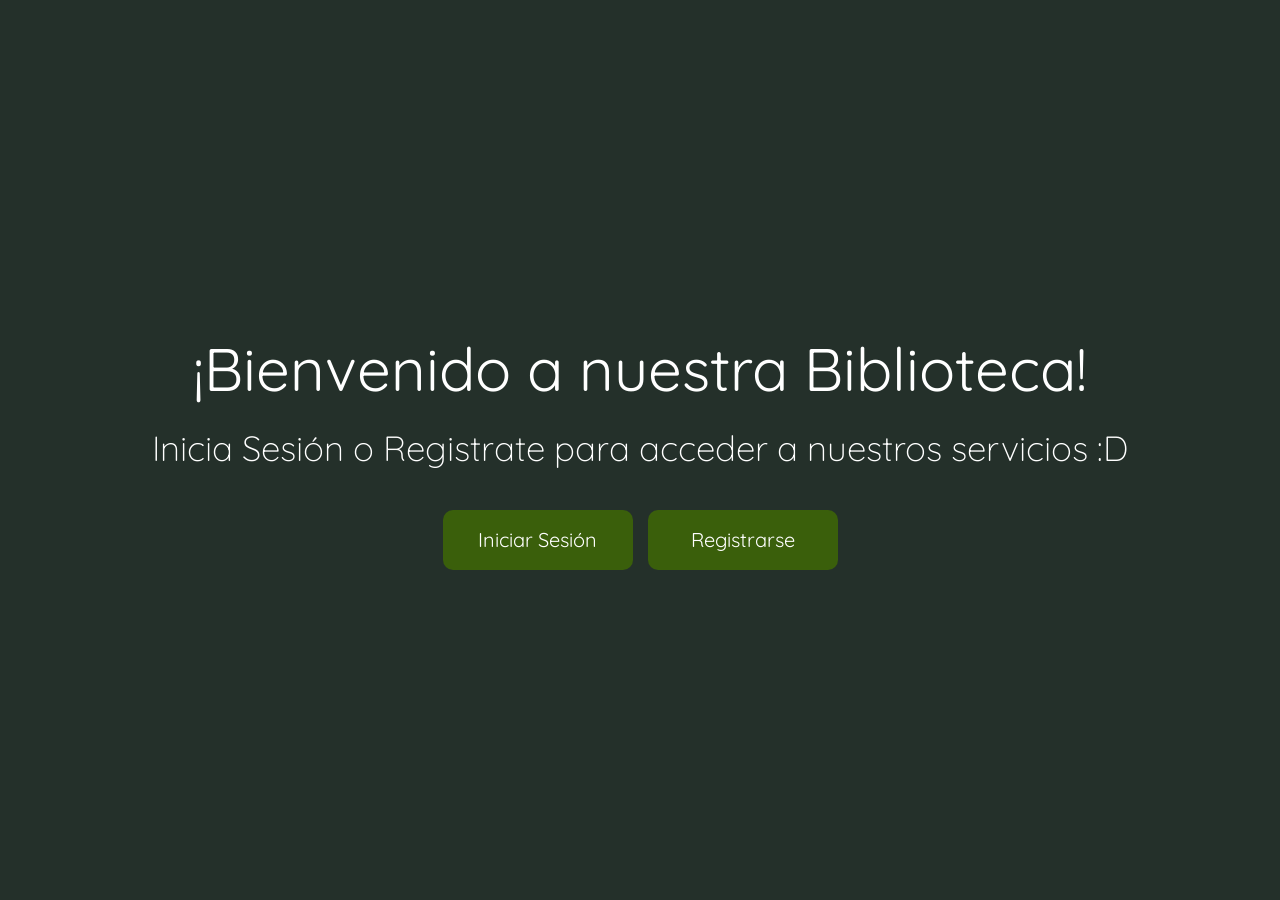
<file: biblio.html>
<html lang="es">
<head>
    <meta charset="UTF-8">
    <meta name="viewport" content="width=device-width, initial-scale=1.0">
    <title>My Biblio | Biblioteca Virtual</title>
    <link rel="stylesheet" href="static/biblio.css">

    <!-- Quicksand -->
    <link rel="preconnect" href="https://fonts.googleapis.com">
    <link rel="preconnect" href="https://fonts.gstatic.com" crossorigin>
    <link
        href="https://fonts.googleapis.com/css2?family=Poppins:ital,wght@0,100;0,200;0,300;0,400;0,500;0,600;0,700;0,800;0,900;1,100;1,200;1,300;1,400;1,500;1,600;1,700;1,800;1,900&family=Quicksand:wght@300..700&display=swap"
        rel="stylesheet">

</head>    
<body>
    <div class="container">
        <div class="texto-1">
            <h1 class="txt-bienvenida fade">¡Bienvenido a nuestra Biblioteca!</h1>
            <h3 class="txt-saludo fade">Inicia Sesión o Registrate para acceder a nuestros servicios :D</h3>
        
            <div class="botones-bienvenida">
                <a href="login.html" class="btn-login">Iniciar Sesión</a>
                <a href="register.html" class="btn-register">Registrarse</a>
            </div>
        </div>
        </div>
    </div>
</body>

<script>
    // ------------------------------------------------------------------------
    // Efecto de desvanecer las letras al interactuar en la ventana
    // ------------------------------------------------------------------------
    // Seleccionamos los enlaces
    const links = document.querySelectorAll('a');

    // Agregamos el evento de click a cada enlace
    links.forEach(link => {
        link.addEventListener('click', function (event) {
            event.preventDefault(); // Detenemos la navegación
            const elements = document.querySelectorAll('.fade');
            elements.forEach(el => {
                el.classList.add('fade-out'); // Aplicamos la clase fade-out
            });

            // Esperamos que el efecto termine antes de redirigir
            setTimeout(() => {
                window.location.href = link.href; // Redirigimos a la página destino
            }, 1000); // El tiempo aquí debe coincidir con la duración del fade-out en CSS (1 segundo)
        });
    });
</script>

</html>
</file>
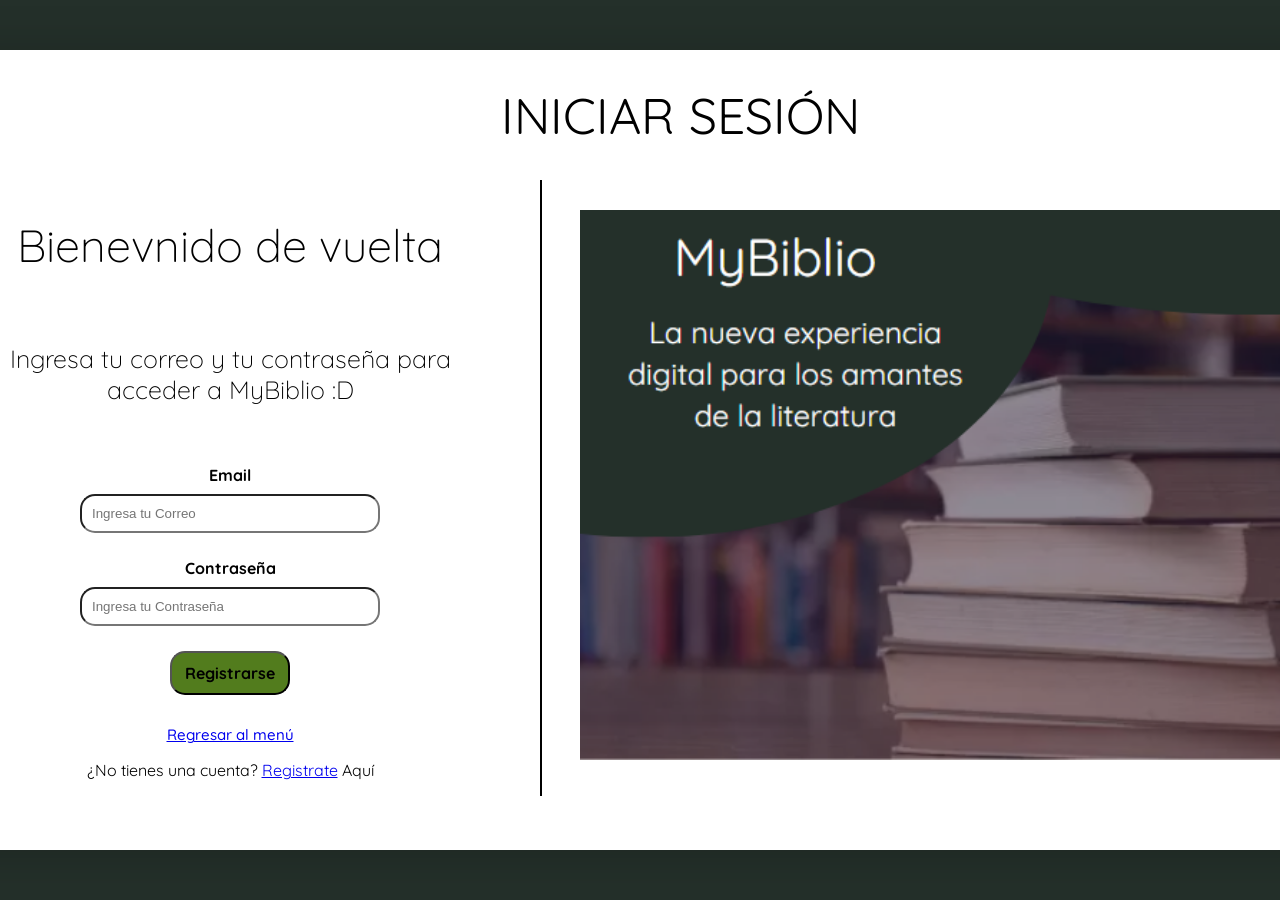
<file: login.html>
<html lang="es">

<head>
    <meta charset="UTF-8">
    <link rel="stylesheet" href="static/login.css">
    <title>Iniciar Sesión</title>
    <meta name="viewport" content="width=device-width, initial-scale=1.0">

    <!-- Quicksand -->
    <link rel="preconnect" href="https://fonts.googleapis.com">
    <link rel="preconnect" href="https://fonts.gstatic.com" crossorigin>
    <link
        href="https://fonts.googleapis.com/css2?family=Poppins:wght@100;900&family=Quicksand:wght@300;700&display=swap"
        rel="stylesheet">
</head>

<body>
    <div class="login-box">
        <h1 class="login-txt">INICIAR SESIÓN</h1>
        
        <!-- Sección Izquierda-->
        <div class="seccion-izq">

            <h2 class="login-txt2">Bienevnido de vuelta</h2>
            <h3 class="login-txt3">Ingresa tu correo y tu contraseña para acceder a MyBiblio :D</h3>
            <!-- Sección del input del email -->
            <div class="input-box">
                <label for="email">Email</label>
                <input type="email" id="email" placeholder="Ingresa tu Correo">
                <i class="icon email"></i>
            </div>

            <!-- ingreso del correo -->
            <div class="input-box">
                <label for="contraseña">Contraseña</label>
                <input type="password" id="password" placeholder="Ingresa tu Contraseña">
                <i class="icon lock"></i>
            </div>

            <!-- Boton para hacer login -->
            <button type="submit" class="btn"><b>Registrarse</b></button>

            <!-- URL para regresar directo al menú -->
            <div class="returns">
                <a href="biblio.html" class="return-menu">Regresar al menú</a>
                <p>
                    ¿No tienes una cuenta? <a href="register.html" class="return-login">Registrate</a> Aquí
                </p>
            </div>
        </div>

        <!-- Separador aquí -->
        <div class="separator"></div> 

        <div class="seccion-der">
            <!-- Imagen de la parte derecha -->
            <img class="img-login" src="imgs/login/MyBiblio.png" alt="">
        </div>
    </div>
</body>

</html>
</file>
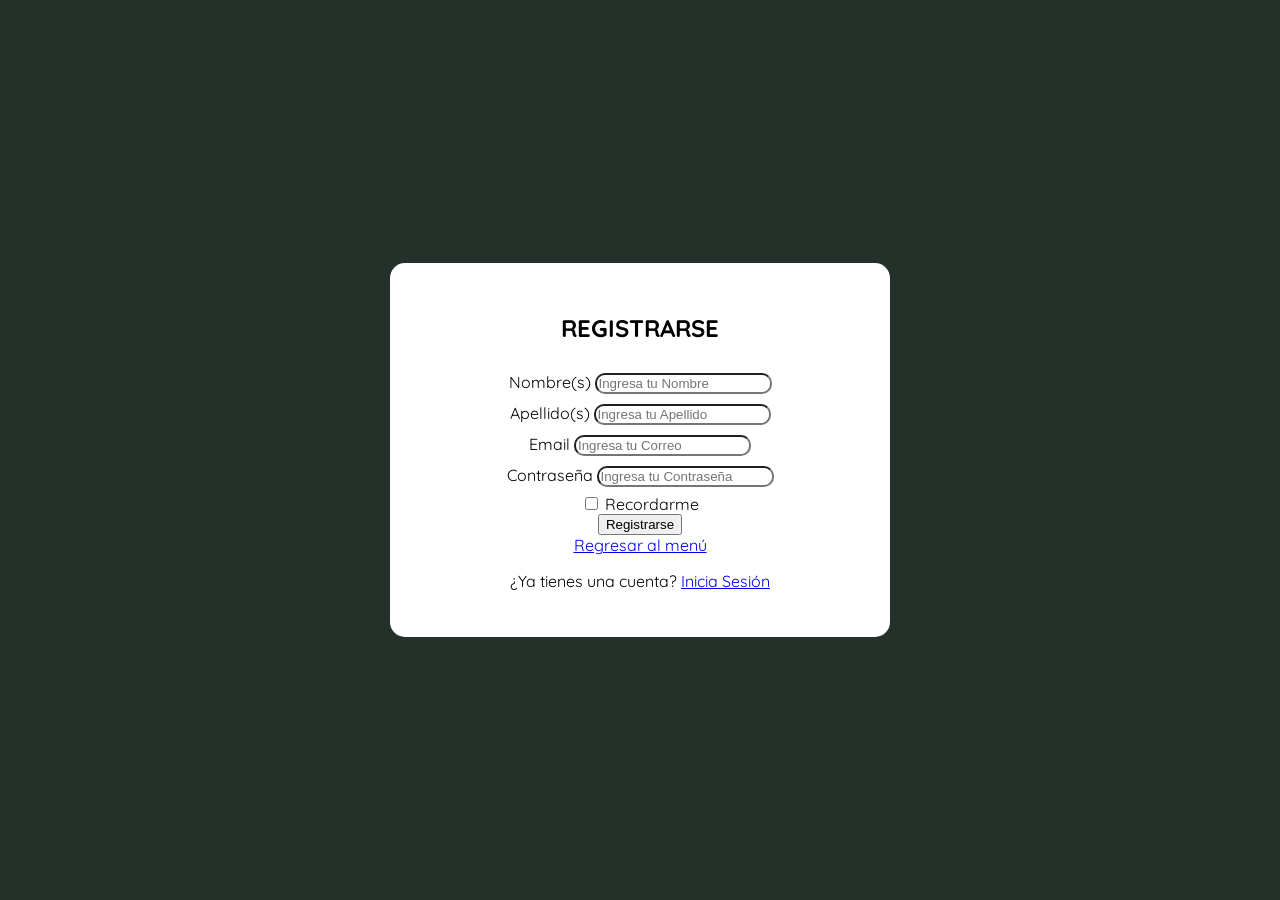
<file: register.html>
<html>
    <head>
        <title>My Biblio | Registro</title>
        <meta charset="UTF-8">
        <link rel="stylesheet" href="static/register.css">

        <!-- Quicksand -->
        <link rel="preconnect" href="https://fonts.googleapis.com">
        <link rel="preconnect" href="https://fonts.gstatic.com" crossorigin>
        <link
            href="https://fonts.googleapis.com/css2?family=Poppins:ital,wght@0,100;0,200;0,300;0,400;0,500;0,600;0,700;0,800;0,900;1,100;1,200;1,300;1,400;1,500;1,600;1,700;1,800;1,900&family=Quicksand:wght@300..700&display=swap"
            rel="stylesheet">
    </head>
    <body>
        <div class="container">
            <div class="signup-box">
                <h2>REGISTRARSE</h2>
                <form>
                    <div class="input-box">
                        <label for="nombre">Nombre(s)</label>
                        <input type="text" id="nombre" placeholder="Ingresa tu Nombre">
                        <i class="icon user"></i>
                    </div>
                    <div class="input-box">
                        <label for="apellido">Apellido(s)</label>
                        <input type="text" id="aepllido" placeholder="Ingresa tu Apellido">
                        <i class="icon user"></i>
                    </div>
                    <div class="input-box">
                        <label for="email">Email</label>
                        <input type="email" id="email" placeholder="Ingresa tu Correo">
                        <i class="icon email"></i>
                    </div>
                    <div class="input-box">
                        <label for="contraseña">Contraseña</label>
                        <input type="password" id="password" placeholder="Ingresa tu Contraseña">
                        <i class="icon lock"></i>
                    </div>
                    <div class="recordarme">
                        <input type="checkbox" id="remember">
                        <label for="remember">Recordarme</label>
                    </div>
                    <!-- Boton para mostar mensaje al registrarse -->
                    <button type="submit" class="btn">Registrarse</button>
                    
                    <div class="returns">   
                        <a href="biblio.html" class="return-menu">Regresar al menú</a>
                        <p>
                            ¿Ya tienes una cuenta? <a href="login.html" class="return-login">Inicia Sesión</a>
                        </p>
                    </div>
                </form>
            </div>
        </div>
        </body>
</html>
</file>
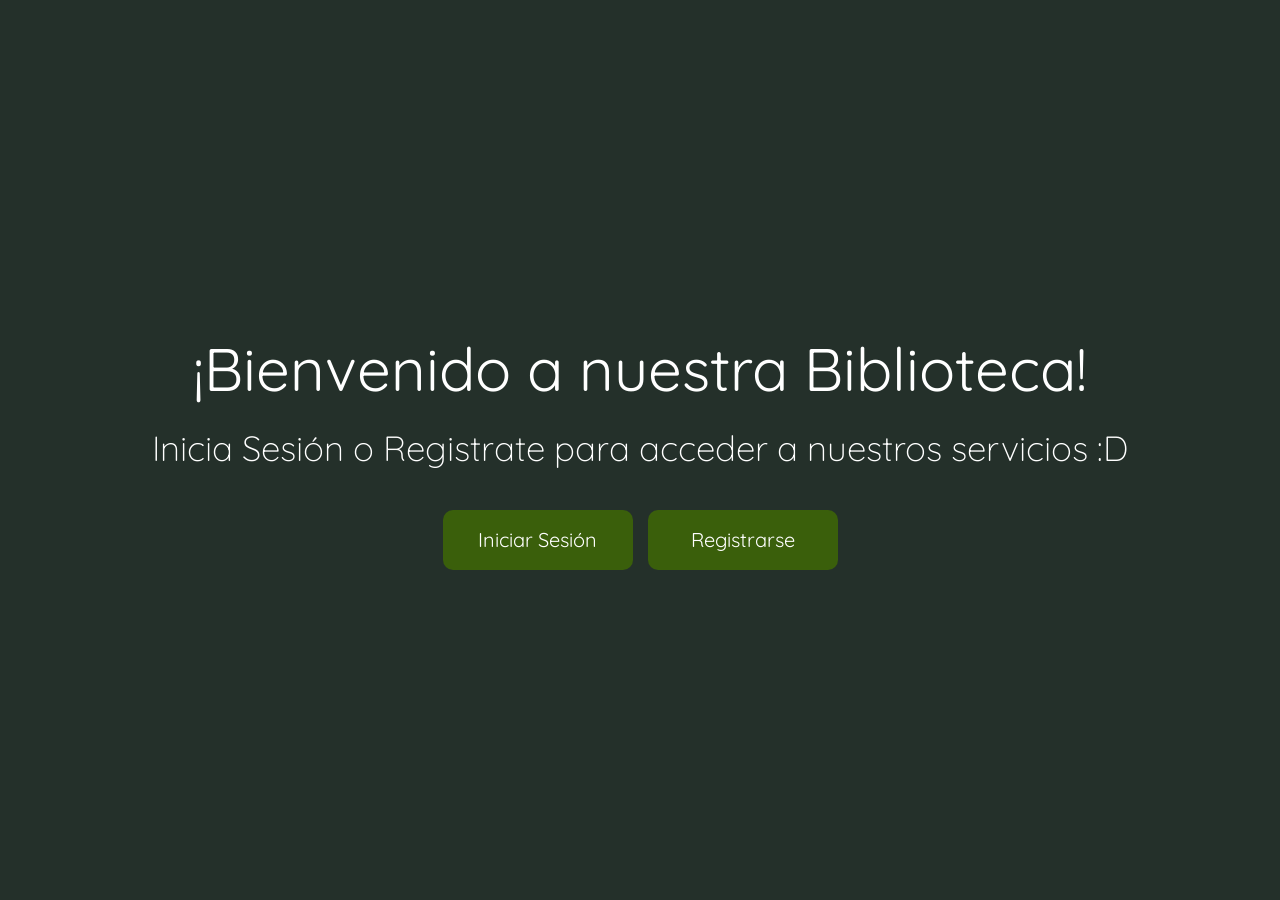
<file: templates/biblio.html>
<html lang="es">
<head>
    <meta charset="UTF-8">
    <meta name="viewport" content="width=device-width, initial-scale=1.0">
    <title>My Biblio | Biblioteca Virtual</title>
    <link rel="stylesheet" href="static/biblio.css">

    <!-- Quicksand -->
    <link rel="preconnect" href="https://fonts.googleapis.com">
    <link rel="preconnect" href="https://fonts.gstatic.com" crossorigin>
    <link
        href="https://fonts.googleapis.com/css2?family=Poppins:ital,wght@0,100;0,200;0,300;0,400;0,500;0,600;0,700;0,800;0,900;1,100;1,200;1,300;1,400;1,500;1,600;1,700;1,800;1,900&family=Quicksand:wght@300..700&display=swap"
        rel="stylesheet">

</head>    
<body>
    <div class="container">
        <div class="texto-1">
            <h1 class="txt-bienvenida fade">¡Bienvenido a nuestra Biblioteca!</h1>
            <h3 class="txt-saludo fade">Inicia Sesión o Registrate para acceder a nuestros servicios :D</h3>
        
            <div class="botones-bienvenida">
                <a href="../public/user/login.php" class="btn-login">Iniciar Sesión</a>
                <a href="../public/user/register.php" class="btn-register">Registrarse</a>
            </div>
        </div>
        </div>
    </div>
</body>

<script>
    // ------------------------------------------------------------------------
    // Efecto de desvanecer las letras al interactuar en la ventana
    // ------------------------------------------------------------------------
    // Seleccionamos los enlaces
    const links = document.querySelectorAll('a');

    // Agregamos el evento de click a cada enlace
    links.forEach(link => {
        link.addEventListener('click', function (event) {
            event.preventDefault(); // Detenemos la navegación
            const elements = document.querySelectorAll('.fade');
            elements.forEach(el => {
                el.classList.add('fade-out'); // Aplicamos la clase fade-out
            });

            // Esperamos que el efecto termine antes de redirigir
            setTimeout(() => {
                window.location.href = link.href; // Redirigimos a la página destino
            }, 1000); // El tiempo aquí debe coincidir con la duración del fade-out en CSS (1 segundo)
        });
    });
</script>

</html>
</file>
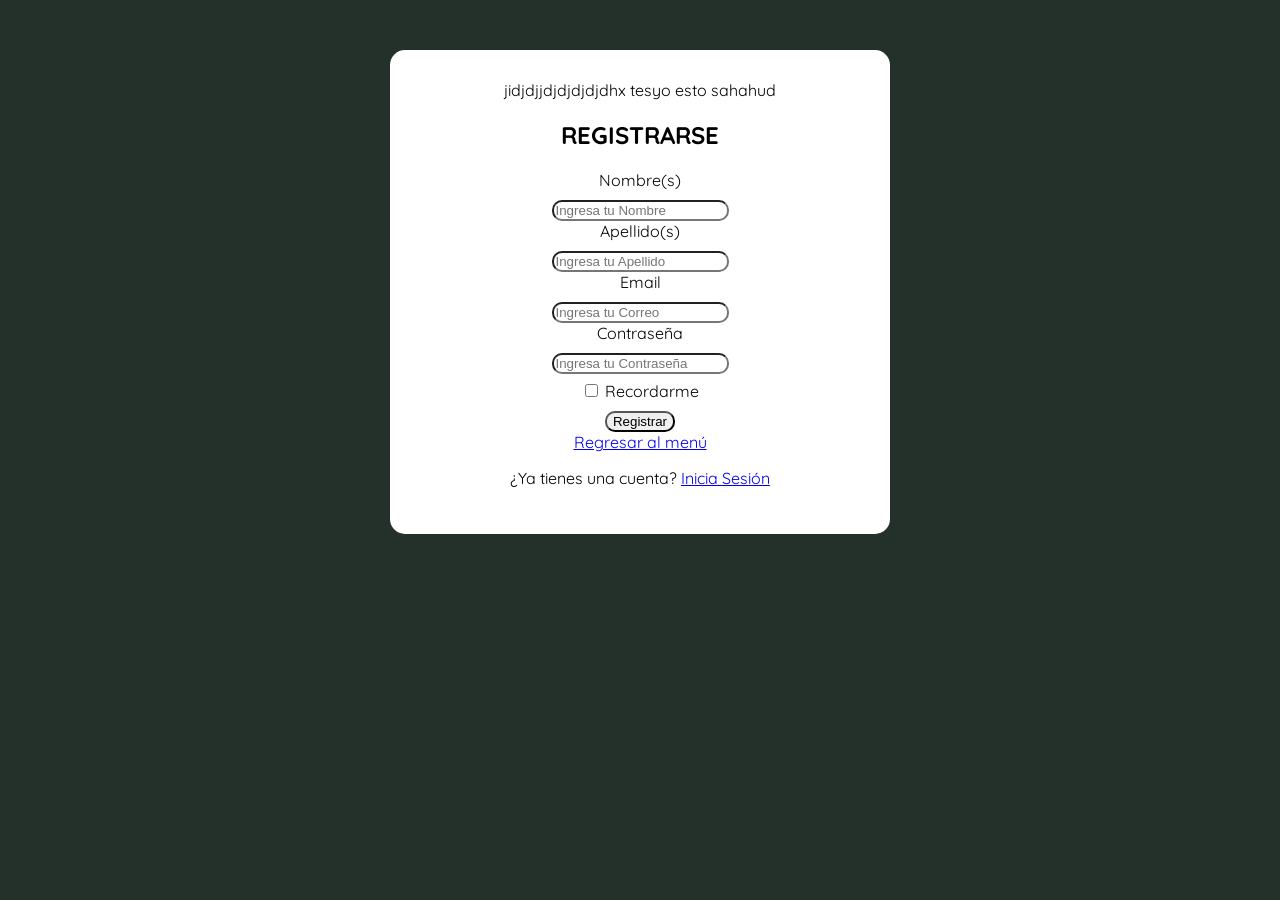
<file: templates/register.html>
<!DOCTYPE html>
<html lang="es">
    <head>
        <title>My Biblio | Registro</title>
        <meta charset="UTF-8">
        <link rel="stylesheet" href="../assets/static/register.css">

        <!-- Quicksand -->
        <link rel="preconnect" href="https://fonts.googleapis.com">
        <link rel="preconnect" href="https://fonts.gstatic.com" crossorigin>
        <link
            href="https://fonts.googleapis.com/css2?family=Poppins:ital,wght@0,100;0,200;0,300;0,400;0,500;0,600;0,700;0,800;0,900;1,100;1,200;1,300;1,400;1,500;1,600;1,700;1,800;1,900&family=Quicksand:wght@300..700&display=swap"
            rel="stylesheet">
    </head>
    <body>
        <div class="container">
            <div class="signup-box">jidjdjjdjdjdjdjdhx tesyo esto sahahud
                <h2>REGISTRARSE</h2>
                <form action="../public/procesar_registro.php" method="POST">
                    <div class="input-box">
                        <label for="nombre">Nombre(s)</label><br>
                        <input type="text" id="nombre" name="nombre" placeholder="Ingresa tu Nombre" required>
                        <i class="icon user"></i>
                    </div>
                    <div class="input-box">
                        <label for="apellido">Apellido(s)</label><br>
                        <input type="text" id="apellido" name="apellido" placeholder="Ingresa tu Apellido" required>
                        <i class="icon user"></i>
                    </div>
                    <div class="input-box">
                        <label for="email">Email</label><br>
                        <input type="email" id="email" name="correo" placeholder="Ingresa tu Correo" required>
                        <i class="icon email"></i>
                    </div>
                    <div class="input-box">
                        <label for="contraseña">Contraseña</label><br>
                        <input type="password" id="password" name="password" placeholder="Ingresa tu Contraseña" required>
                        <i class="icon lock"></i>
                    </div>
                    <div class="recordarme">
                        <input type="checkbox" id="remember">
                        <label for="remember">Recordarme</label>
                    </div>

                    <!-- INPUT -->
                    <input type="submit" class="btn" name="RegistrarUser" value="Registrar">
                    
                    <div class="returns">
                        <a href="biblio.html" class="return-menu">Regresar al menú</a>
                        <p>
                            ¿Ya tienes una cuenta? <a href="login.html" class="return-login">Inicia Sesión</a>
                        </p>
                    </div>
                </form>
            </div>
        </div>
        </body>
</html>
</file>
<file: static/biblio.css>
* {
    background-color: #24302A;
    color: #fff;
    font-family: 'Quicksand', sans-serif;
    margin: 0;
    padding: 0;
    box-sizing: border-box;
}

.container {
    width: 100%;
    height: 100vh;
    /* Ocupa toda la altura de la pantalla */
    display: flex;
    align-items: center;
    justify-content: center;
    text-align: center;
}

.texto-1 {
    display: flex;
    flex-direction: column;
    align-items: center;
    gap: 20px;
    /* Espacio entre los elementos */
}

.txt-bienvenida {
    font-size: 60px;
    font-weight: 400;
}

.txt-saludo {
    font-size: 35px;
    font-weight: 300;
}

.botones-bienvenida {
    margin-top: 20px;
    display: flex;
    gap: 15px;
    /* Espacio entre botones */
}

.btn-login,
.btn-register {
    width: 190px;
    height: 60px;
    padding: 10px 20px;
    color: #fff;
    display: flex;
    justify-content: center;
    align-items: center;
    background-color: #3A5F0B;
    text-decoration: none;
    border-radius: 10px;
    font-size: 20px;
    transition: background-color 0.3s;
}

.btn-login:hover,
.btn-register:hover {
    background-color: #527C1D;
    /* Cambia el color al pasar el cursor */
}
</file>
<file: static/login.css>
body {
    background-color: #24302A;
    font-family: 'Quicksand', sans-serif;
    margin: 0;
    padding: 0;
    box-sizing: border-box;
    display: flex;
    justify-content: center;
    align-items: center;
    padding: 50px 70px;
}

.login-box{
    color: #000;
    background-color: #fff;
    border-radius: 15px;
    width: 1400px;
    height: 800px;
    z-index: 1;
    display: grid;
    grid-template-columns: repeat(2, 1fr) 0 repeat(2, 1fr);
    grid-template-rows: repeat(5, 1fr);
    grid-column-gap: 0px;
    grid-row-gap: 0px;
    box-shadow: 0 4px 50px rgba(0, 0, 0, 0.2);
}

.login-txt {
    width: 100%;
    text-align: center;
    font-size: 50px;
    font-weight: 400;
    grid-area: 1 / 1 / 2 / 6;
}

/* --------------------------------------------
/ Diseño de la sección izquierda
/ ------------------------------------------ */
.seccion-izq{
    grid-area: 2 / 1 / 3 / 3;
    width: 500px;
    text-align: center;
    padding: 0px 40px;
}

/* Estilos del titulo */
.login-txt2{
    font-size: 45px;
    font-weight: 200;
    margin-bottom: 70px;
}

/* Estilo del Subtitulo */
.login-txt3{
    font-size: 25px;
    font-weight: 200;
    margin-bottom: 60px;
}

label {
    margin-bottom: 9px;
    /* Espacio entre el label y el input */
    font-weight: bold;
    /* Opcional: para resaltar el label */
}

input {
    border-radius: 15px;
    padding: 10px 10px;
    margin-top: 0;
    /* Elimina el margen superior del input para que esté cerca del label */
    width: 300px;
    /* Asegura que el input ocupe todo el ancho del contenedor */
}

.input-box {
    display: flex;
    flex-direction: column;
    align-items: center;
    margin-bottom: 25px;
    /* Ajusta el espacio inferior entre campos */
}

.btn {
    padding: 10px 10px;
    border-radius: 15px;
    width: 120px;
    font-family: 'Quicksand';
    font-weight: 500;
    font-size: 16px;
    margin-bottom: 30px;
    background-color: #527C1D;
    font-weight: 500;
}

.separator {
    margin-left: -200px;
    width: 2px; /* Ancho del separador */
    height: 100%; /* Ajusta para que ocupe toda la altura del contenedor */
    background-color: #000000; /* Color del separador */
    margin: 0 20px; /* Espacio a los lados del separador */
}

.return-menu {
 font-weight: 500;
 font-size: 15px;
}

/* --------------------------------------------
/ Diseño de la sección derecha
/ ------------------------------------------ */
.seccion-der{
    grid-area: 2 / 4 / 3 / 6;
    width: 900px;
}

.img-login {
    width: 80%;
    height: auto;
    padding: 30px 60px;
}
</file>
<file: static/register.css>
body {
    background-color: #24302A;
    font-family: 'Quicksand', sans-serif;
    margin: 0;
    padding: 0;
    box-sizing: border-box;
    display: flex;
    justify-content: center;
    align-items: center;
    padding: 50px 70px;
}

/*
/
/ */

.container{
    background-color: #fff;
    color: #000;
    padding: 30px 50px;
    width: 400px;
    text-align: center;
    border-radius: 15px;
}

.input-box{
    width: 100%;
}

input {
    border-radius: 10px;
    margin-top: 10px;
}
</file>
<file: templates/static/biblio.css>
* {
    background-color: #24302A;
    color: #fff;
    font-family: 'Quicksand', sans-serif;
    margin: 0;
    padding: 0;
    box-sizing: border-box;
}

.container {
    width: 100%;
    height: 100vh;
    /* Ocupa toda la altura de la pantalla */
    display: flex;
    align-items: center;
    justify-content: center;
    text-align: center;
}

.texto-1 {
    display: flex;
    flex-direction: column;
    align-items: center;
    gap: 20px;
    /* Espacio entre los elementos */
}

.txt-bienvenida {
    font-size: 60px;
    font-weight: 400;
}

.txt-saludo {
    font-size: 35px;
    font-weight: 300;
}

.botones-bienvenida {
    margin-top: 20px;
    display: flex;
    gap: 15px;
    /* Espacio entre botones */
}

.btn-login,
.btn-register {
    width: 190px;
    height: 60px;
    padding: 10px 20px;
    color: #fff;
    display: flex;
    justify-content: center;
    align-items: center;
    background-color: #3A5F0B;
    text-decoration: none;
    border-radius: 10px;
    font-size: 20px;
    transition: background-color 0.3s;
}

.btn-login:hover,
.btn-register:hover {
    background-color: #527C1D;
    /* Cambia el color al pasar el cursor */
}
</file>
<file: assets/static/register.css>
body {
    background-color: #24302A;
    font-family: 'Quicksand', sans-serif;
    margin: 0;
    padding: 0;
    box-sizing: border-box;
    display: flex;
    justify-content: center;
    align-items: center;
    padding: 50px 70px;
}

/*
/
/ */

.container{
    background-color: #fff;
    color: #000;
    padding: 30px 50px;
    width: 400px;
    text-align: center;
    border-radius: 15px;
}

.input-box{
    width: 100%;
}

input {
    border-radius: 10px;
    margin-top: 10px;
}
</file>
